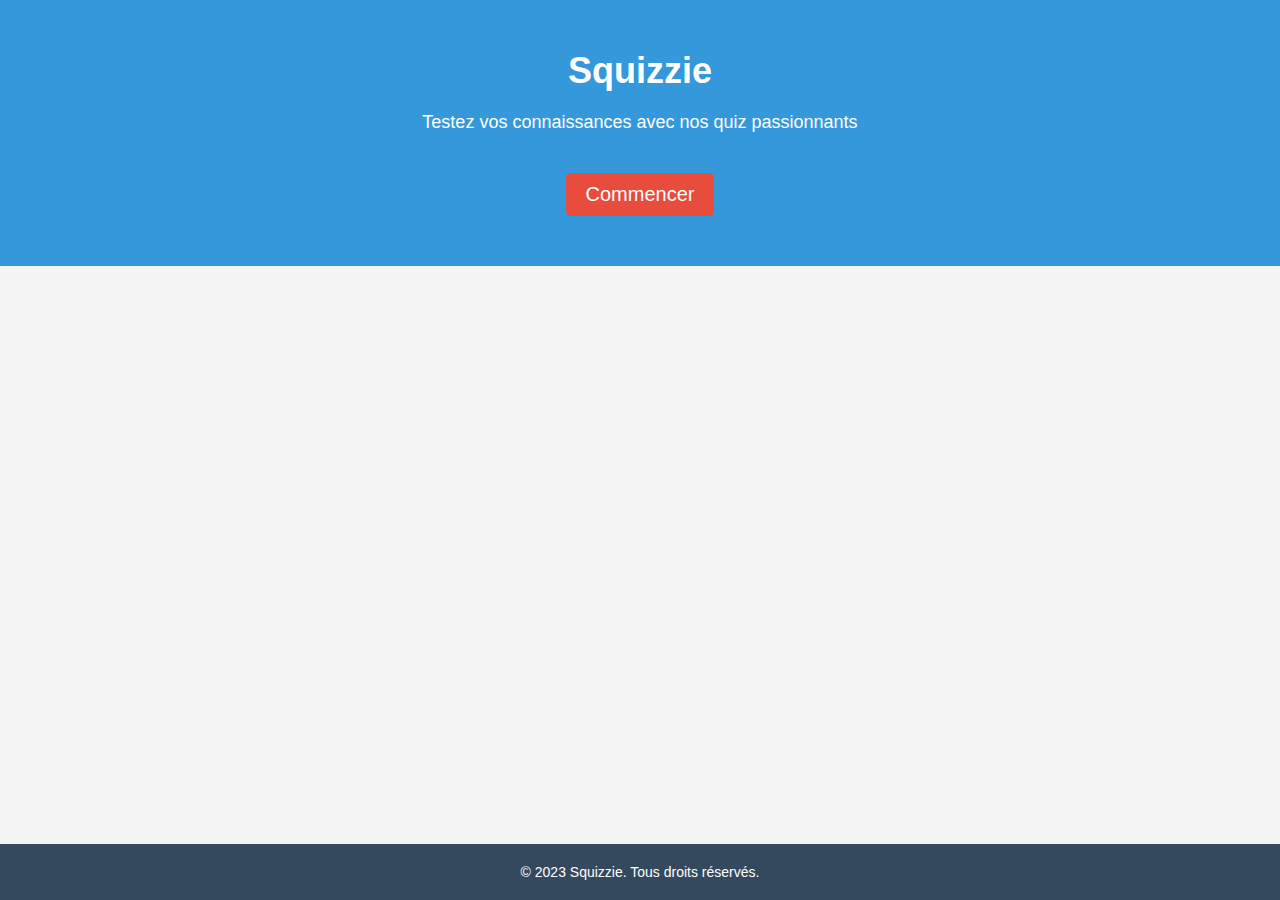
<file: index.html>
<!DOCTYPE html>
<html lang="fr">
<head>
    <meta charset="UTF-8">
    <meta name="viewport" content="width=device-width, initial-scale=1.0">
    <link rel="stylesheet" href="css/index.css">
    <title>Squizzie</title>
</head>
<body>
<header>
    <h1>Squizzie</h1>
    <p>Testez vos connaissances avec nos quiz passionnants</p>
    <a href="pages/theme.html" class="start-button">Commencer</a>
</header>
<footer>
    <p>&copy; 2023 Squizzie. Tous droits réservés.</p>
</footer>
</body>
</html>
</file>
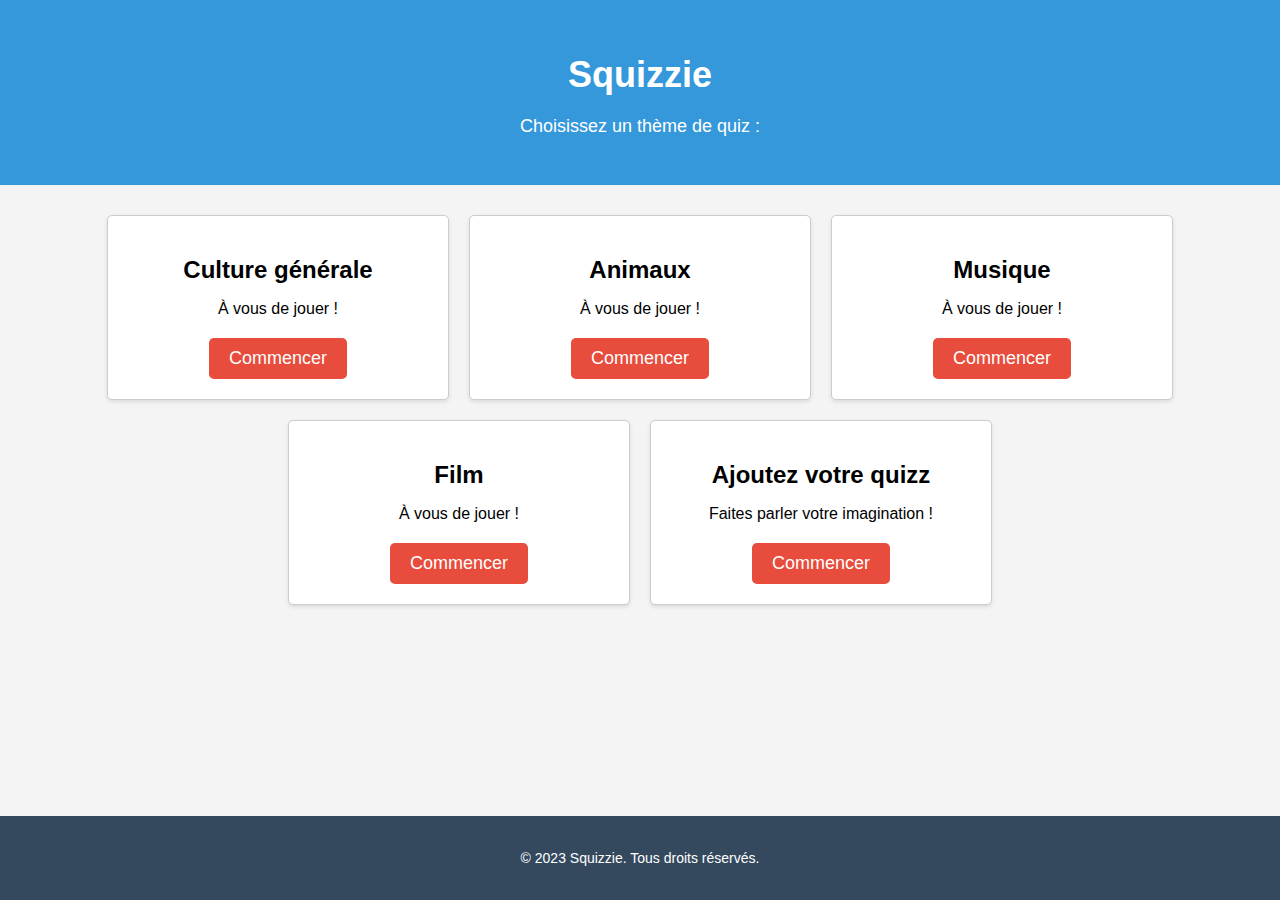
<file: pages/theme.html>
<!DOCTYPE html>
<html lang="fr">
<head>
    <meta charset="UTF-8">
    <meta name="viewport" content="width=device-width, initial-scale=1.0">
    <link rel="stylesheet" href="../css/theme.css">
    <title>Choisir un thème</title>
</head>
<body>
<header>
    <h1>Squizzie</h1>
    <p>Choisissez un thème de quiz :</p>
</header>
<main>
    <div class="theme">
        <h2>Culture générale</h2>
        <p>À vous de jouer !</p>
        <a href="theme1.php">Commencer</a>
    </div>
    <div class="theme">
        <h2>Animaux</h2>
        <p>À vous de jouer !</p>
        <a href="theme2.php">Commencer</a>
    </div>
    <div class="theme">
        <h2>Musique</h2>
        <p>À vous de jouer !</p>
        <a href="theme3.php">Commencer</a>
    </div>
    <div class="theme">
        <h2>Film</h2>
        <p>À vous de jouer !</p>
        <a href="theme4.php">Commencer</a>
    </div>
    <div class="addtheme">
        <h2>Ajoutez votre quizz</h2>
        <p>Faites parler votre imagination !</p>
        <a href="addtheme.html">Commencer</a>
        </div>
</main>
<footer>
    <p>&copy; 2023 Squizzie. Tous droits réservés.</p>
</footer>
</body>
</html>
</file>
<file: css/index.css>
/* Réinitialisation des styles de base du navigateur */
* {
    margin: 0;
    padding: 0;
    box-sizing: border-box;
}

/* Styles pour le corps de la page */
body {
    font-family: Arial, sans-serif;
    background-color: #f4f4f4;
    text-align: center;
    display: flex; /* Utilisation de flexbox */
    flex-direction: column; /* Les enfants seront disposés en colonne */
    min-height: 100vh; /* Hauteur minimale de 100% de la hauteur de la vue */
}

/* Styles pour l'en-tête */
header {
    background-color: #3498db;
    color: #fff;
    padding: 50px 0;
}

header h1 {
    font-size: 36px;
    margin-bottom: 20px;
}

header p {
    font-size: 18px;
    margin-bottom: 40px;
}

.start-button {
    display: inline-block;
    background-color: #e74c3c;
    color: #fff;
    padding: 10px 20px;
    font-size: 20px;
    text-decoration: none;
    border-radius: 5px;
    transition: background-color 0.3s ease;
}

.start-button:hover {
    background-color: #c0392b;
}

/* Styles pour le pied de page */
footer {
    background-color: #34495e;
    color: #fff;
    padding: 20px 0;
    margin-top: auto; /* Pousser vers le bas en utilisant "auto" */
}

/* Styles pour le texte du pied de page */
footer p {
    font-size: 14px;
}

/* Réactivité pour les écrans plus petits */
@media (max-width: 768px) {
    header {
        padding: 30px 0;
    }

    header h1 {
        font-size: 24px;
    }

    header p {
        font-size: 16px;
    }
}
</file>
<file: css/theme.css>
/* Styles pour le corps de la page */
body {
    font-family: Arial, sans-serif;
    background-color: #f4f4f4;
    text-align: center;
    display: flex;
    flex-direction: column;
    min-height: 100vh;
    margin: 0;
}

/* Styles pour l'en-tête */
header {
    background-color: #3498db;
    color: #fff;
    padding: 30px 0;
}

header h1 {
    font-size: 36px;
    margin-bottom: 20px;
}

header p {
    font-size: 18px;
}

/* Styles pour les thèmes */
main {
    display: flex;
    flex-wrap: wrap;
    justify-content: center;
    margin-top: 20px;
}

.theme,
.addtheme {
    background-color: #fff;
    border: 1px solid #ccc;
    border-radius: 5px;
    margin: 10px;
    padding: 20px;
    width: 300px;
    box-shadow: 0 2px 4px rgba(0, 0, 0, 0.1);
}

.theme h2,
.addtheme h2 {
    font-size: 24px;
    margin-bottom: 10px;
}

.theme p,
.addtheme p {
    font-size: 16px;
    margin-bottom: 20px;
}

.theme a,
.addtheme a {
    display: inline-block;
    background-color: #e74c3c;
    color: #fff;
    padding: 10px 20px;
    font-size: 18px;
    text-decoration: none;
    border-radius: 5px;
    transition: background-color 0.3s ease;
}

.theme a:hover,
.addtheme a:hover {
    background-color: #c0392b;
}

/* Styles pour le pied de page */
footer {
    background-color: #34495e;
    color: #fff;
    padding: 20px 0;
    margin-top: auto;
}

/* Styles pour le texte du pied de page */
footer p {
    font-size: 14px;
}
</file>
